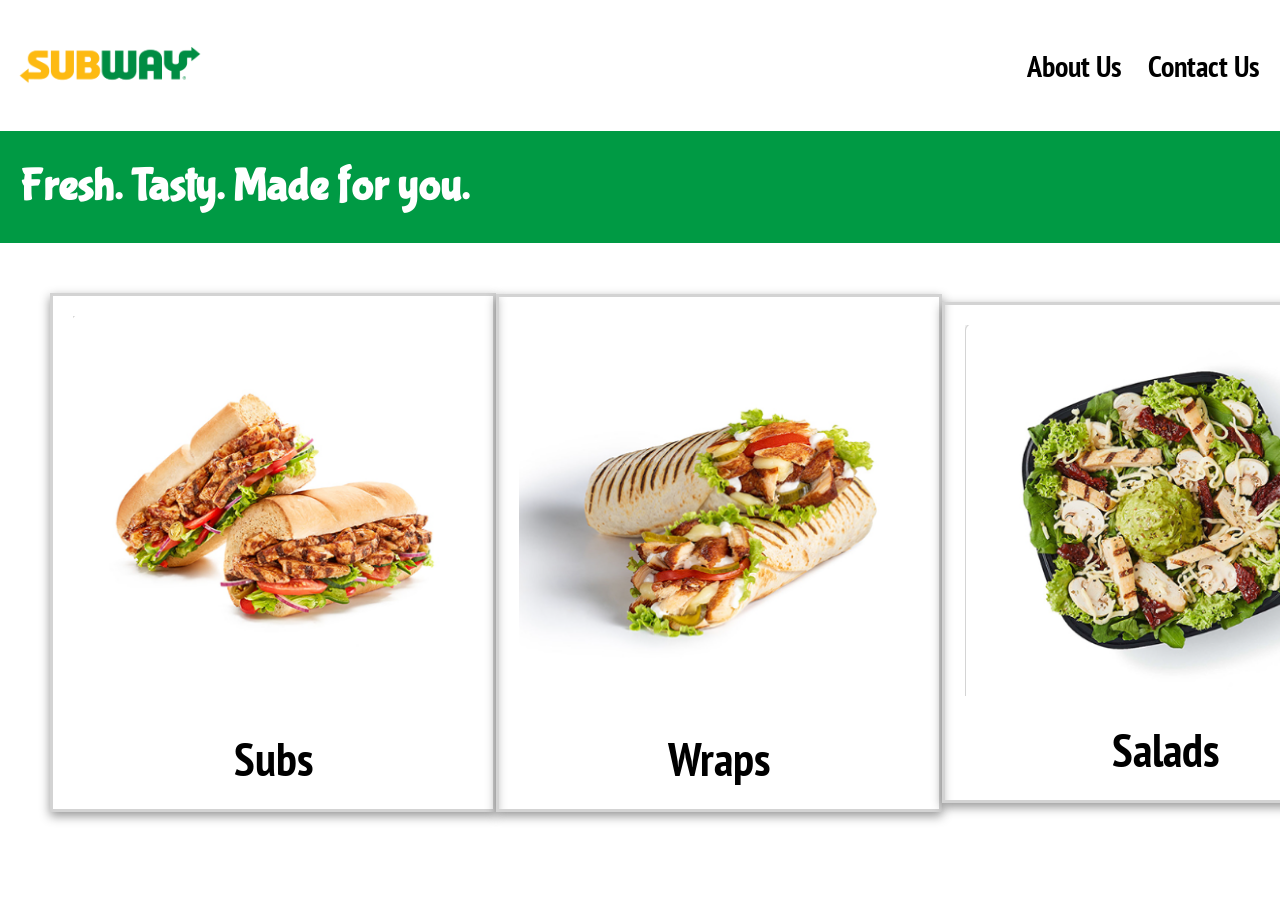
<file: index.html>
<!DOCTYPE html>

<html lang="en">

    <head>
        <meta charset="UTF-8">
        <meta name="viewport" content="width=device-width, initial-scale:1.0">
        
        <title>Subway Menu</title>


        <!--Adding custom font from Google Fonts-->
        <link rel="preconnect" href="https://fonts.googleapis.com">
        <link rel="preconnect" href="https://fonts.gstatic.com" crossorigin>
        <link href="https://fonts.googleapis.com/css2?family=PT+Sans+Narrow:wght@400;700&display=swap" rel="stylesheet">

        <link rel="preconnect" href="https://fonts.googleapis.com">
        <link rel="preconnect" href="https://fonts.gstatic.com" crossorigin>
        <link href="https://fonts.googleapis.com/css2?family=Bubblegum+Sans&family=PT+Sans+Narrow:wght@400;700&display=swap" rel="stylesheet">


        <!--Linking the external CSS file-->
        <link rel="stylesheet" href="style.css">


        <!--Adding a favicon to the webpage-->
        <link rel="icon" href="images/logo.jpg" type="image/x-icon">


    </head>


    <body>

        <!--semantic tag for start of the page, shows at top because it's written first-->
        <header>


            <img class="logo" src="images/subway-logo.png" alt="Subway Logo">
            <nav>
                <a class="nav" href="about-us.html">About Us </a> 
                <a class="nav" href="contact-us.html">Contact Us</a>
            </nav>

        </header>

        <div class="banner"> <!--shows second because it's written second-->

            <h2> Fresh. Tasty. Made for you.</h2>
        </div>



        <section>
            <a href="subs/subs.html"><div class="category" href = "subs.html">

                <img src="images/subs/teriyaki.png" alt= "Subs">
                <h3>Subs</h3>
            </div></a>

            <a href="wraps/wraps.html"><div class="category" href = "wraps.html">

                <img src="images/wraps/chicken-caesar.png" alt= "Wraps">
                <h3>Wraps</h3>

            </div></a>

            <a href="salads/salads.html"><div class="category" >

                <img src="images/salads/caesar.png" alt= "Salads">
                <h3>Salads</h3>
            </div></a>
        </section>





        


    </body>
</html>
</file>
<file: style.css>
* {
    margin: 0;
    padding: 0;
    box-sizing: border-box;
}



header {
    display:flex;
    justify-content: space-between;
    align-items: center;
    text-align: left;
    padding: 10px;   
}

.logo {
    width: 200px;
}

body { 


    font-family: 'PT Sans Narrow', sans-serif;
    font-weight: 400;
    font-style:normal;
}


a {
    text-decoration: none;
    color: inherit;
    transition: color 0.3s;
    font-weight: 600;  
}

a.nav {
    padding: 5px 10px;
    border-radius: 2px;
    transition: background-color 0.3s, color 0.3s;
    font-size: 30px;
}

a.nav:hover {
    background-color: rgba(0, 0, 0, 0.07);
    color: rgb(36, 41, 46);
}


.banner  {
    background-color:#009a44;
    width: 100%;
    padding: 30px 20px;
    text-align: left;

    color:white;

    font-family: 'Bubblegum Sans', sans-serif;
    font-weight: 600;
    font-size: 30px;

}

section {
    display:flex;
    justify-content: space-between;
    align-items: center;
    padding: 50px;
    width: 100%;
    text-align: center;
    font-size: 40px;
}

section .category {
    
    border: 3px solid lightgray;
    padding: 20px;
    transition: transform 0.5s, box-shadow 0.5s;
    box-shadow: 0 4px 10px rgba(0, 0, 0, 0.42);
}


.category img {
  width: 400px;
  
 
}

section .category:hover {
  transform: scale(1.02);
}

.category h3 {
  margin-top: 12px;
}
</file>
